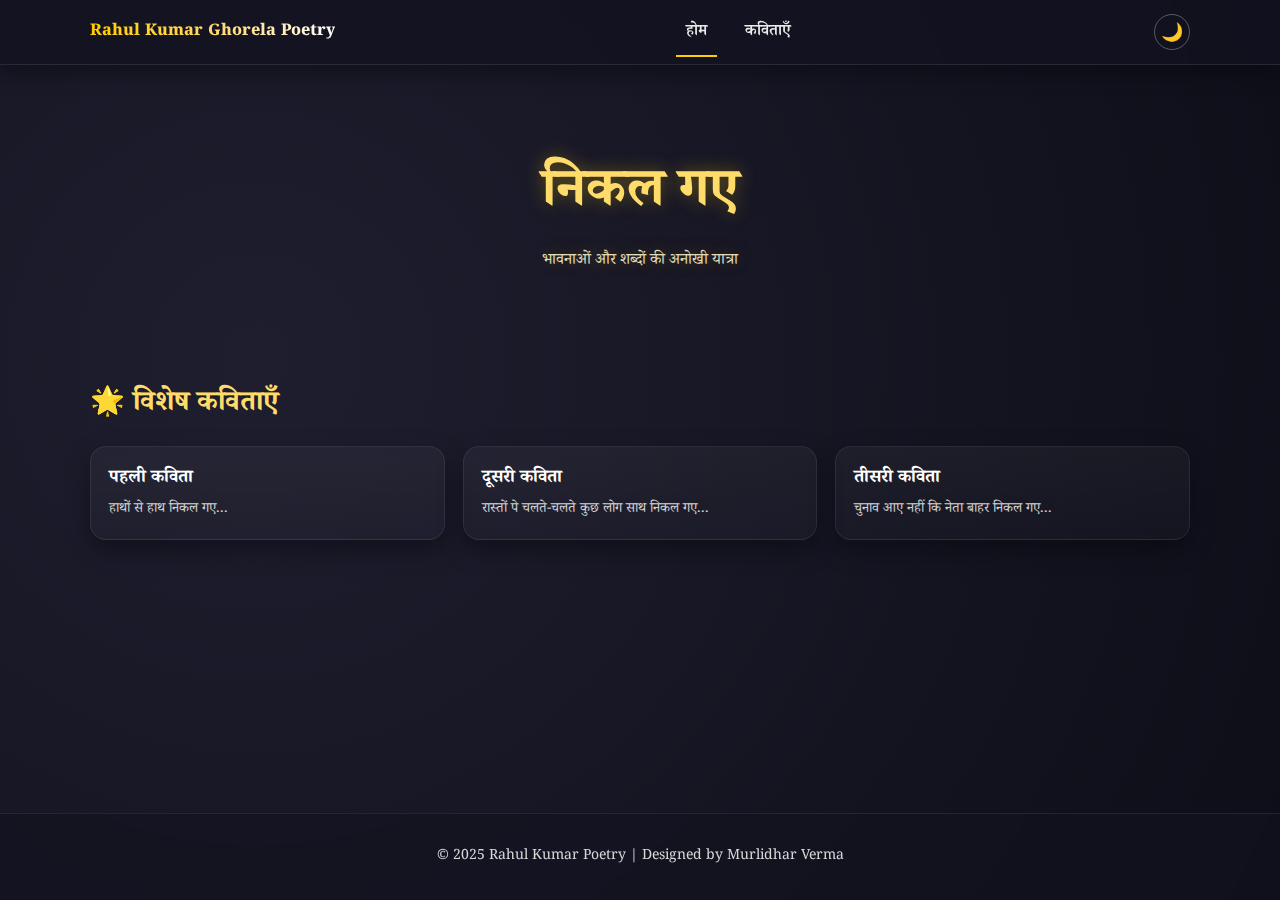
<file: index.html>
<!DOCTYPE html>
<html lang="hi">
<head>
  <meta charset="UTF-8" />
  <meta name="viewport" content="width=device-width, initial-scale=1.0"/>
  <title>Rahul Kumar Poetry</title>
  <link rel="stylesheet" href="css/styles.css"/>
  <link href="https://fonts.googleapis.com/css2?family=Noto+Serif+Devanagari:wght@400;600&display=swap" rel="stylesheet">

</head>
<body>
  <!-- NAVBAR -->
  <nav class="navbar">
    <div class="nav-inner">
      <a href="index.html" class="nav-brand">Rahul Kumar Ghorela Poetry</a>
      <button class="nav-toggle" aria-label="Toggle menu">☰</button>
      <ul class="nav-links">
        <li><a href="index.html" class="active">होम</a></li>
        <li><a href="poems.html">कविताएँ</a></li>
      </ul>
       <button id="themeToggle">🌙</button>
    </div>
  </nav>

  <!-- MAIN -->
  <main>
    <header class="hero">
      <h1>निकल गए</h1>
      <p>भावनाओं और शब्दों की अनोखी यात्रा</p>
    </header>

    <section class="special-poems">
      <h2>🌟 विशेष कविताएँ</h2>
      <div class="poem-grid">
        <a href="poems.html?poem=0" class="poem-card">
          <h3>पहली कविता</h3>
          <p>हाथों से हाथ निकल गए...</p>
        </a>
        <a href="poems.html?poem=1" class="poem-card">
          <h3>दूसरी कविता</h3>
          <p>रास्तों पे चलते-चलते कुछ लोग साथ निकल गए...</p>
        </a>
        <a href="poems.html?poem=2" class="poem-card">
          <h3>तीसरी कविता</h3>
          <p>चुनाव आए नहीं कि नेता बाहर निकल गए...</p>
        </a>
      </div>
    </section>
  </main>

  <!-- FOOTER -->
  <footer>
    <p>© 2025 Rahul Kumar Poetry | Designed by Murlidhar Verma</p>
  </footer>
</body>
</html>
</file>
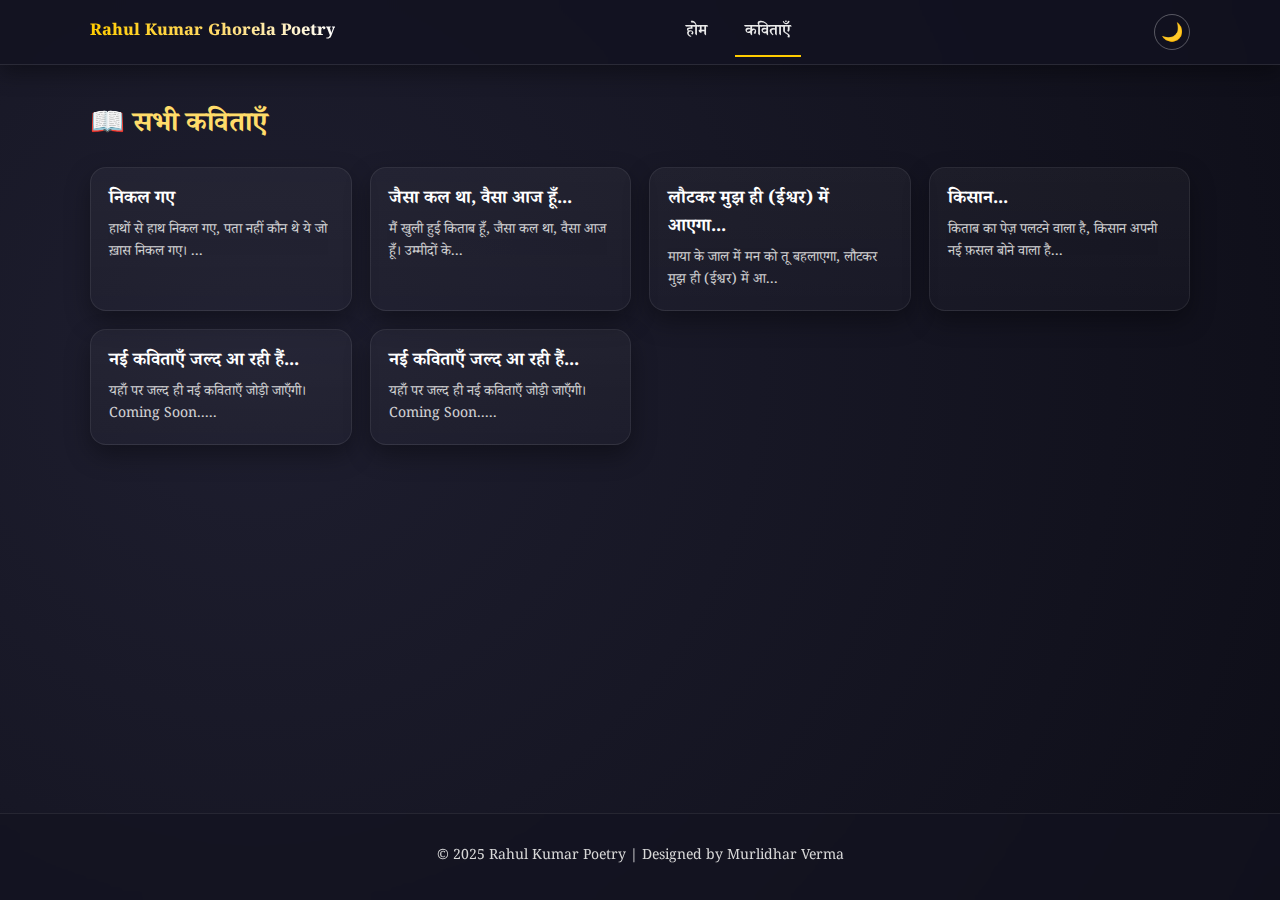
<file: poems.html>
<!DOCTYPE html>
<html lang="hi">
<head>
  <meta charset="UTF-8" />
  <meta name="viewport" content="width=device-width, initial-scale=1.0"/>
  <title>कविताएँ - Rahul Kumar Poetry</title>
  <link rel="stylesheet" href="css/styles.css"/>
  <link href="https://fonts.googleapis.com/css2?family=Noto+Serif+Devanagari:wght@400;600&display=swap" rel="stylesheet">
  </head>
<body>
  <!-- NAVBAR -->
  <nav class="navbar">
    <div class="nav-inner">
      <a href="index.html" class="nav-brand">Rahul Kumar Ghorela Poetry</a>
      <button class="nav-toggle" aria-label="Toggle menu">☰</button>
      <ul class="nav-links">
        <li><a href="index.html">होम</a></li>
        <li><a href="poems.html" class="active">कविताएँ</a></li>
      </ul>
       <button id="themeToggle">🌙</button>
    </div>
  </nav>

  <!-- MAIN -->
  <main>
    <section class="all-poems">
      <h2>📖 सभी कविताएँ</h2>
      <div class="poem-grid" id="poemList"></div>
    </section>

    <!-- MODAL -->
    <div id="poemModal" class="modal">
      <div class="modal-content">
        <span class="close-btn">&times;</span>
        <div class="modal-nav">
  <button id="prevPoem">⟵ पिछली</button>
  <button id="nextPoem">अगली ⟶</button>
</div>

        <h2 id="modalTitle"></h2>
        <div id="modalContent"></div>
        <span class="author" id="modalAuthor"></span>
      </div>
    </div>
  </main>

  <!-- FOOTER -->
  <footer>
    <p>© 2025 Rahul Kumar Poetry | Designed by Murlidhar Verma</p>
  </footer>

  <script src="js/poems.js"></script>

  <script src="js/script.js"></script>
</body>
</html>
</file>
<file: css/styles.css>
/* ---------- Base Layout (sticky footer) ---------- */
html, body {
  height: 100%;
}
body {
  margin: 0;
  font-family: "Noto Serif Devanagari", serif;
  background: radial-gradient(circle at 10% 20%, #1e1e2f, #0b0b14, #141429);
  background-size: 200% 200%;
  animation: aurora 15s ease infinite;
  color: #f1f1f1;
  display: flex;
  flex-direction: column;
}
main { flex: 1; }

/* ---------- Navbar ---------- */
.navbar {
  position: sticky;
  top: 0;
  z-index: 1000;
  background: rgba(18, 18, 32, 0.75);
  backdrop-filter: blur(12px);
  -webkit-backdrop-filter: blur(12px);
  border-bottom: 1px solid rgba(255,255,255,0.1);
  box-shadow: 0 8px 20px rgba(0,0,0,0.35);
}
.nav-inner {
  max-width: 1100px;
  margin: 0 auto;
  padding: 14px 22px;
  display: flex;
  align-items: center;
  justify-content: space-between;
  gap: 14px;
}
.nav-brand {
  font-weight: 800;
  text-decoration: none;
  background: linear-gradient(90deg, #ffcc00, #ffd966, #fff);
  -webkit-background-clip: text;
  background-clip: text;
  color: transparent;
}
.nav-toggle {
  display: none;
  background: transparent;
  border: 1px solid rgba(255,255,255,0.2);
  color: #fff;
  font-size: 20px;
  padding: 6px 10px;
  border-radius: 10px;
  cursor: pointer;
}
.nav-links {
  list-style: none;
  display: flex;
  align-items: center;
  gap: 18px;
  margin: 0;
  padding: 0;
}
.nav-links a {
  color: #eaeaea;
  text-decoration: none;
  font-weight: 600;
  padding: 8px 10px;
  position: relative;
}
.nav-links a::after {
  content: "";
  position: absolute;
  bottom: -4px;
  left: 0;
  width: 0%;
  height: 2px;
  background: #ffcc00;
  transition: width 0.3s ease;
}
.nav-links a:hover::after,
.nav-links a.active::after {
  width: 100%;
}

/* ---------- Mobile nav ---------- */
@media (max-width: 768px) {
  .nav-toggle {
    display: inline-flex;
  }

  .nav-links {
    position: absolute;
    right: 16px;
    top: 58px;
    flex-direction: column;
    background: rgba(12,12,20,0.9);
    border: 1px solid rgba(255,255,255,0.1);
    border-radius: 16px;
    box-shadow: 0 10px 24px rgba(0,0,0,0.45);

    /* animation setup */
    max-height: 0;
    opacity: 0;
    overflow: hidden;
    transition: max-height 0.4s ease, opacity 0.4s ease, padding 0.3s ease;
    padding: 0;
    gap: 0;
  }

  .nav-links.open {
    max-height: 300px; /* enough to fit all links */
    opacity: 1;
    padding: 14px;
    gap: 12px;
  }

  /* links animation */
  .nav-links a {
    transform: translateY(-8px);
    opacity: 0;
    transition: transform 0.3s ease, opacity 0.3s ease;
  }

  .nav-links.open a {
    transform: translateY(0);
    opacity: 1;
  }

  /* staggered effect for each link */
  .nav-links.open a:nth-child(1) { transition-delay: 0.05s; }
  .nav-links.open a:nth-child(2) { transition-delay: 0.1s; }
  .nav-links.open a:nth-child(3) { transition-delay: 0.15s; }
  .nav-links.open a:nth-child(4) { transition-delay: 0.2s; }
}

/* ---------- Hero ---------- */
.hero {
  text-align: center;
  padding: 90px 20px 70px;
  color: #ffdc6a;
  text-shadow: 0 0 18px rgba(255, 204, 0, 0.35);
}
.hero h1 {
  margin: 0 0 10px;
  font-size: clamp(34px, 5vw, 54px);
}
.hero p {
  margin: 0;
  color: #f7f0c8;
  opacity: .9;
}

/* ---------- Sections / Cards ---------- */
.special-poems, .all-poems {
  max-width: 1100px;
  margin: 0 auto;
  padding: 40px 22px 20px;
}
.special-poems h2, .all-poems h2 {
  margin: 0 0 18px;
  font-size: clamp(22px, 3.5vw, 28px);
  color: #ffdc6a;
}
.poem-grid {
  display: grid;
  grid-template-columns: repeat(auto-fit, minmax(240px, 1fr));
  gap: 18px;
}
.poem-card {
  position: relative;
  overflow: hidden;
  background: linear-gradient(180deg, rgba(255,255,255,0.04), rgba(255,255,255,0.02));
  border: 1px solid rgba(255,255,255,0.08);
  border-radius: 16px;
  padding: 18px;
  text-decoration: none;
  color: #f2f2f2;
  transition: all .3s ease;
  box-shadow: 0 10px 24px rgba(0,0,0,0.35);
}
.poem-card:hover {
  transform: translateY(-8px) scale(1.03);
  border-color: rgba(255,204,0,0.7);
  box-shadow: 0 18px 36px rgba(0,0,0,0.55);
}
/* hover shine */
.poem-card::after {
  content: "";
  position: absolute;
  top: 0; left: -75%;
  width: 50%; height: 100%;
  background: linear-gradient(120deg, rgba(255,255,255,0.25), transparent);
  transform: skewX(-20deg);
}
.poem-card:hover::after {
  animation: shine 0.8s forwards;
}
@keyframes shine {
  100% { left: 125%; }
}
.poem-card h3 {
  margin: 0 0 6px;
  font-size: 18px;
  color: #fff;
}
.poem-card p {
  margin: 0;
  opacity: .85;
  font-size: 14px;
}

/* ---------- Modal ---------- */
.modal {
  display: none;
  position: fixed;
  inset: 0;
  z-index: 2000;
  background: rgba(0,0,0,0.55);
  backdrop-filter: blur(6px);
  -webkit-backdrop-filter: blur(6px);
  justify-content: center;
  align-items: center;
  padding: 24px;
}
.modal-content {
  position: relative;
  background: #fdfcf7;
  color: #222;
  font-family: "Noto Serif Devanagari", serif;
  line-height: 1.9;
  border-radius: 20px;
  padding: 36px 28px 28px;
  max-width: 760px;
  width: min(92%, 760px);
  max-height: 80vh;       
  overflow-y: auto;
  scrollbar-width: thin;
  box-shadow: 0 18px 46px rgba(0,0,0,0.25),
              0 8px 20px rgba(0,0,0,0.35);
  animation: fadeInScale .45s ease;
}
.close-btn {
  position: absolute;
  right: 16px; top: 12px;
  cursor: pointer;
  font-size: 28px;
  color: #ff6666;
  line-height: 1;
  user-select: none;
}
.modal-content h2 {
  margin: 0 0 16px;
  text-align: center;
  color: #b58900;
  font-size: 26px;
}
#modalContent p {
  margin: 12px 0;
  font-size: 18px;
  color: #333;
  opacity: 0;
  transform: translateY(10px);
  animation: fadeLine 0.6s forwards;
  animation-delay: var(--delay, 0s);
}
.author {
  display: block;
  margin-top: 18px;
  font-style: italic;
  color: #555;
  text-align: right;
}
.modal-nav {
  display: flex;
  justify-content: space-between;
  margin-top: 18px;
}
.modal-nav button {
  background: #b58900;
  border: none;
  padding: 8px 16px;
  border-radius: 10px;
  font-size: 15px;
  font-weight: 600;
  color: #fff;
  cursor: pointer;
  transition: background 0.3s ease;
}
.modal-nav button:hover {
  background: #a17700;
}
#themeToggle {
  margin-left: 12px;
  background: transparent;
  border: 1px solid rgba(255,255,255,0.3);
  border-radius: 50%;
  font-size: 18px;
  padding: 6px;
  cursor: pointer;
  color: #fff;
  transition: all 0.3s ease;
}
#themeToggle:hover {
  background: rgba(255,255,255,0.1);
}

/* Light mode */
body.light {
  background: #fdfcf7;
  color: #222;
}
body.light .navbar {
  background: rgba(255,255,255,0.8);
  border-bottom: 1px solid #ddd;
}
body.light .nav-links a { color: #222; }
body.light footer {
  background: rgba(255,255,255,0.8);
  color: #333;
}
body.light .modal-content {
  background: #fff;
  color: #111;
}


/* ---------- Footer ---------- */
footer {
  text-align: center;
  padding: 18px 10px;
  background: rgba(18,18,32,0.6);
  border-top: 1px solid rgba(255,255,255,0.08);
  backdrop-filter: blur(8px);
  -webkit-backdrop-filter: blur(8px);
  color: #d8d8d8;
  font-size: 14px;
}

/* ---------- Animations ---------- */
@keyframes fadeInScale {
  from { opacity: 0; transform: scale(.92); }
  to   { opacity: 1; transform: scale(1); }
}
@keyframes fadeLine {
  to { opacity: 1; transform: translateY(0); }
}
@keyframes aurora {
  0% { background-position: 0% 50%; }
  50% { background-position: 100% 50%; }
  100% { background-position: 0% 50%; }
}
</file>
